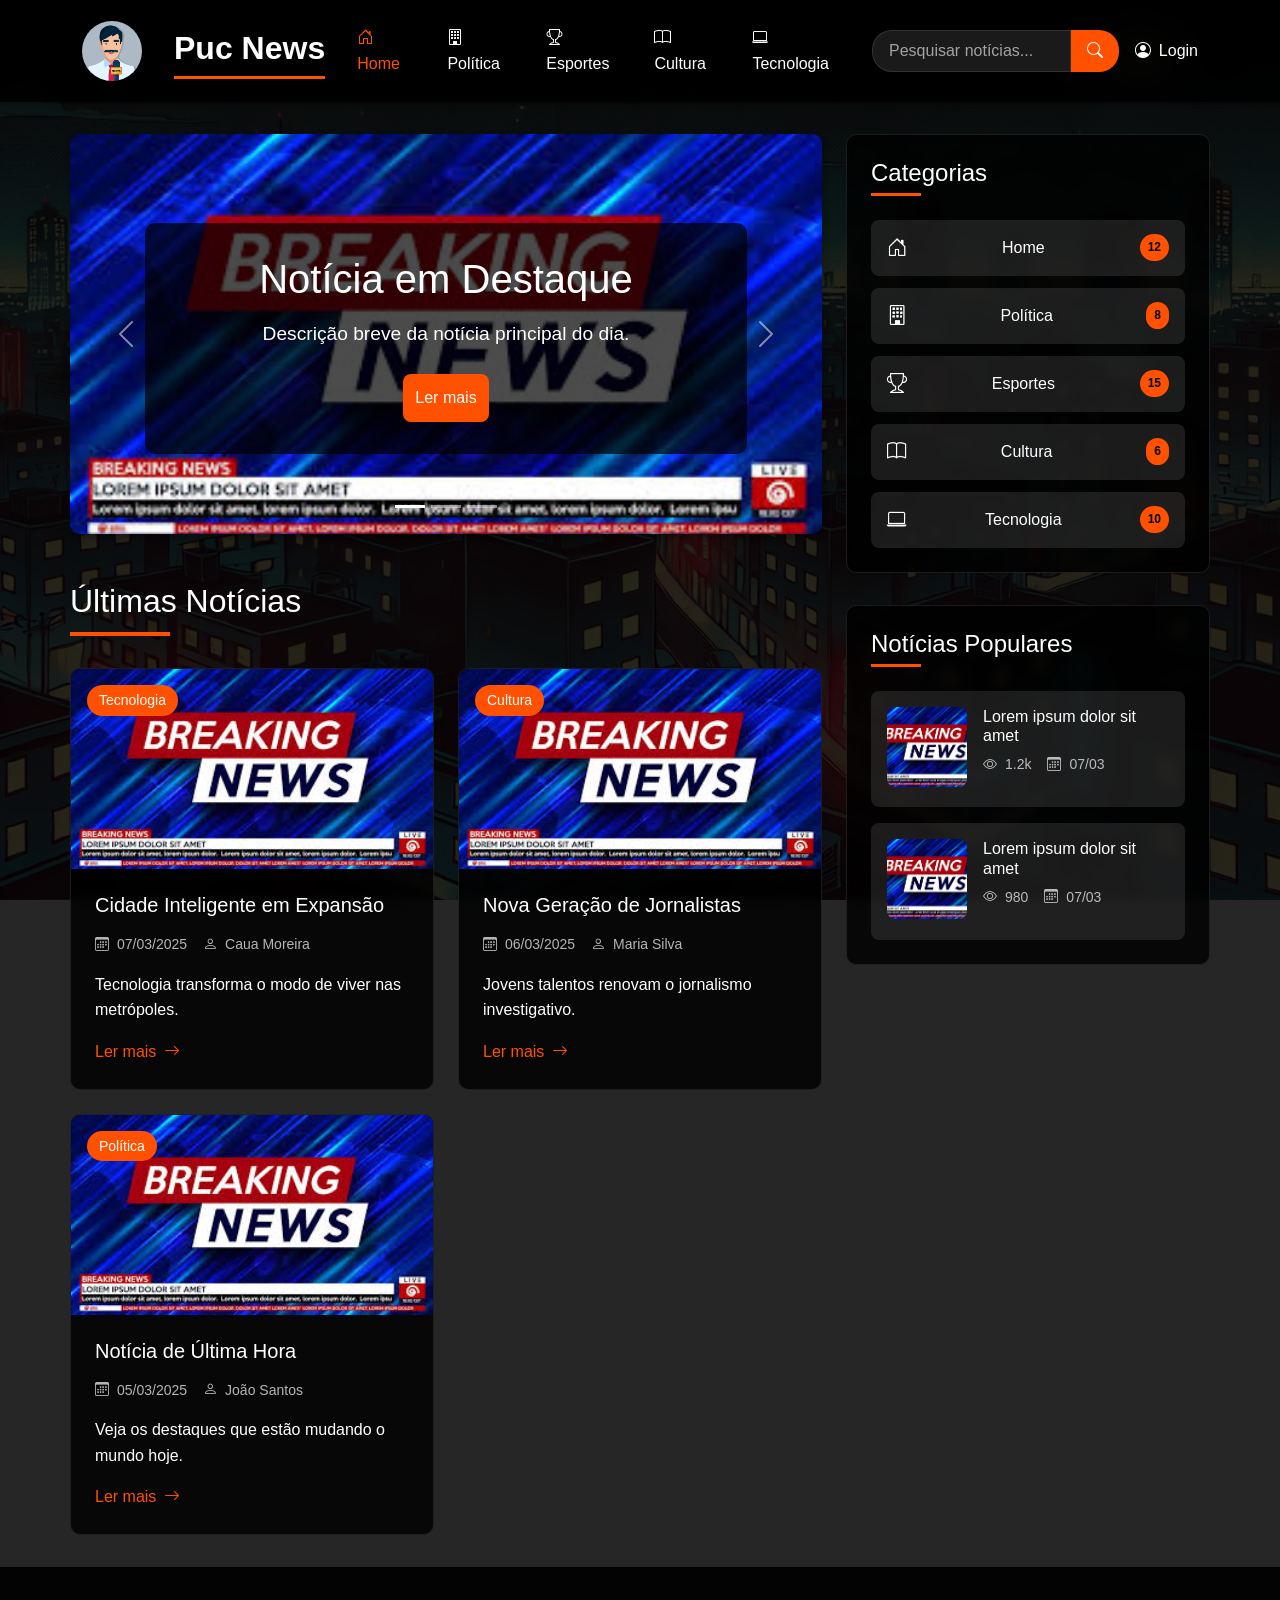
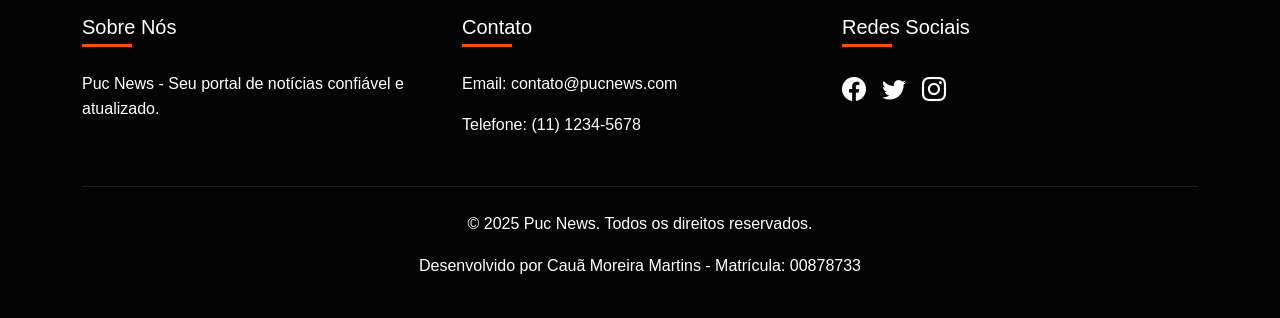
<file: public/index.html>
<!DOCTYPE html>
<html lang="pt-br">
<head>
    <meta charset="UTF-8">
    <meta name="viewport" content="width=device-width, initial-scale=1.0">
    <title>Puc News - Seu Portal de Notícias</title>
    <link href="https://cdn.jsdelivr.net/npm/bootstrap@5.3.3/dist/css/bootstrap.min.css" rel="stylesheet">
    <link rel="stylesheet" href="https://cdn.jsdelivr.net/npm/bootstrap-icons@1.11.1/font/bootstrap-icons.css">
    <link rel="stylesheet" href="style.css">
</head>
<body>
    <nav class="navbar navbar-expand-lg">
        <div class="container">
            <a class="navbar-brand" href="#">
                <img src="reporter.jpg" alt="Puc News Logo" class="logo">
                <span>Puc News</span>
            </a>
            <button class="navbar-toggler" type="button" data-bs-toggle="collapse" data-bs-target="#navbarNav">
                <span class="navbar-toggler-icon"></span>
            </button>
            <div class="collapse navbar-collapse" id="navbarNav">
                <ul class="navbar-nav me-auto">
                    <li class="nav-item">
                        <a class="nav-link active" href="#"><i class="bi bi-house-door"></i> Home</a>
                    </li>
                    <li class="nav-item">
                        <a class="nav-link" href="#"><i class="bi bi-building"></i> Política</a>
                    </li>
                    <li class="nav-item">
                        <a class="nav-link" href="#"><i class="bi bi-trophy"></i> Esportes</a>
                    </li>
                    <li class="nav-item">
                        <a class="nav-link" href="#"><i class="bi bi-book"></i> Cultura</a>
                    </li>
                    <li class="nav-item">
                        <a class="nav-link" href="#"><i class="bi bi-laptop"></i> Tecnologia</a>
                    </li>
                </ul>
                <form class="d-flex search-form">
                    <input class="form-control" type="search" placeholder="Pesquisar notícias...">
                    <button class="btn" type="submit"><i class="bi bi-search"></i></button>
                </form>
                <div class="login-container">
                    <a href="#" class="login-link" data-bs-toggle="modal" data-bs-target="#loginModal">
                        <i class="bi bi-person-circle"></i>
                        <span>Login</span>
                    </a>
                </div>
            </div>
        </div>
    </nav>

    <div class="container main-content">
        <div class="row">
            <main class="col-lg-8">
                <div id="carrosselNoticias" class="carousel slide mb-5" data-bs-ride="carousel">
                    <div class="carousel-indicators">
                        <button type="button" data-bs-target="#carrosselNoticias" data-bs-slide-to="0" class="active"></button>
                        <button type="button" data-bs-target="#carrosselNoticias" data-bs-slide-to="1"></button>
                        <button type="button" data-bs-target="#carrosselNoticias" data-bs-slide-to="2"></button>
                    </div>
                    <div class="carousel-inner">
                        <div class="carousel-item active">
                            <img src="noticia.jpg" class="d-block w-100" alt="Notícia em Destaque">
                            <div class="carousel-caption">
                                <h2>Notícia em Destaque</h2>
                                <p>Descrição breve da notícia principal do dia.</p>
                                <a href="#" class="btn btn-primary">Ler mais</a>
                            </div>
                        </div>
                        <div class="carousel-item">
                            <img src="noticia.jpg" class="d-block w-100" alt="Segunda Notícia">
                            <div class="carousel-caption">
                                <h2>Segunda Notícia</h2>
                                <p>Outra notícia importante para você ficar por dentro.</p>
                                <a href="#" class="btn btn-primary">Ler mais</a>
                            </div>
                        </div>
                        <div class="carousel-item">
                            <img src="noticia.jpg" class="d-block w-100" alt="Terceira Notícia">
                            <div class="carousel-caption">
                                <h2>Terceira Notícia</h2>
                                <p>Mais uma notícia relevante para você.</p>
                                <a href="#" class="btn btn-primary">Ler mais</a>
                            </div>
                        </div>
                    </div>
                    <button class="carousel-control-prev" type="button" data-bs-target="#carrosselNoticias" data-bs-slide="prev">
                        <span class="carousel-control-prev-icon"></span>
                    </button>
                    <button class="carousel-control-next" type="button" data-bs-target="#carrosselNoticias" data-bs-slide="next">
                        <span class="carousel-control-next-icon"></span>
                    </button>
                </div>

                <section class="latest-news">
                    <h2 class="section-title">Últimas Notícias</h2>
                    <div id="noticias" class="row g-4">
                        <!-- As notícias serão inseridas aqui dinamicamente -->
                    </div>
                </section>
            </main>

            <aside class="col-lg-4">
                <div class="sidebar-widget">
                    <h3 class="widget-title">Categorias</h3>
                    <div class="category-list">
                        <a href="#" class="category-item">
                            <i class="bi bi-house-door"></i>
                            <span>Home</span>
                            <span class="count">12</span>
                        </a>
                        <a href="#" class="category-item">
                            <i class="bi bi-building"></i>
                            <span>Política</span>
                            <span class="count">8</span>
                        </a>
                        <a href="#" class="category-item">
                            <i class="bi bi-trophy"></i>
                            <span>Esportes</span>
                            <span class="count">15</span>
                        </a>
                        <a href="#" class="category-item">
                            <i class="bi bi-book"></i>
                            <span>Cultura</span>
                            <span class="count">6</span>
                        </a>
                        <a href="#" class="category-item">
                            <i class="bi bi-laptop"></i>
                            <span>Tecnologia</span>
                            <span class="count">10</span>
                        </a>
                    </div>
                </div>

                <div class="sidebar-widget">
                    <h3 class="widget-title">Notícias Populares</h3>
                    <div class="popular-news">
                        <article class="popular-news-item">
                            <img src="noticia.jpg" alt="Notícia Popular">
                            <div class="popular-news-content">
                                <h4>Lorem ipsum dolor sit amet</h4>
                                <div class="news-meta">
                                    <span><i class="bi bi-eye"></i> 1.2k</span>
                                    <span><i class="bi bi-calendar3"></i> 07/03</span>
                                </div>
                            </div>
                        </article>
                        <article class="popular-news-item">
                            <img src="noticia.jpg" alt="Notícia Popular">
                            <div class="popular-news-content">
                                <h4>Lorem ipsum dolor sit amet</h4>
                                <div class="news-meta">
                                    <span><i class="bi bi-eye"></i> 980</span>
                                    <span><i class="bi bi-calendar3"></i> 07/03</span>
                                </div>
                            </div>
                        </article>
                    </div>
                </div>
            </aside>
        </div>
    </div>

    <footer class="footer">
        <div class="container">
            <div class="row">
                <div class="col-md-4">
                    <h4>Sobre Nós</h4>
                    <p>Puc News - Seu portal de notícias confiável e atualizado.</p>
                </div>
                <div class="col-md-4">
                    <h4>Contato</h4>
                    <p>Email: contato@pucnews.com</p>
                    <p>Telefone: (11) 1234-5678</p>
                </div>
                <div class="col-md-4">
                    <h4>Redes Sociais</h4>
                    <div class="social-links">
                        <a href="#"><i class="bi bi-facebook"></i></a>
                        <a href="#"><i class="bi bi-twitter"></i></a>
                        <a href="#"><i class="bi bi-instagram"></i></a>
                    </div>
                </div>
            </div>
            <div class="footer-bottom">
                <p>&copy; 2025 Puc News. Todos os direitos reservados.</p>
                <p>Desenvolvido por Cauã Moreira Martins - Matrícula: 00878733</p>
            </div>
        </div>
    </footer>

    <div class="modal fade" id="loginModal" tabindex="-1">
        <div class="modal-dialog modal-dialog-centered">
            <div class="modal-content">
                <div class="modal-header">
                    <h5 class="modal-title">Login</h5>
                    <button type="button" class="btn-close" data-bs-dismiss="modal"></button>
                </div>
                <div class="modal-body">
                    <form>
                        <div class="mb-3">
                            <label for="email" class="form-label">Email</label>
                            <input type="email" class="form-control" id="email" required>
                        </div>
                        <div class="mb-3">
                            <label for="password" class="form-label">Senha</label>
                            <input type="password" class="form-control" id="password" required>
                        </div>
                        <div class="mb-3 form-check">
                            <input type="checkbox" class="form-check-input" id="remember">
                            <label class="form-check-label" for="remember">Lembrar-me</label>
                        </div>
                        <button type="submit" class="btn btn-primary w-100">Entrar</button>
                    </form>
                </div>
                <div class="modal-footer">
                    <p class="mb-0">Não tem uma conta? <a href="#">Registre-se</a></p>
                </div>
            </div>
        </div>
    </div>

    <script src="https://cdn.jsdelivr.net/npm/bootstrap@5.3.3/dist/js/bootstrap.bundle.min.js"></script>
    <script src="app.js"></script>
</body>
</html>
</file>
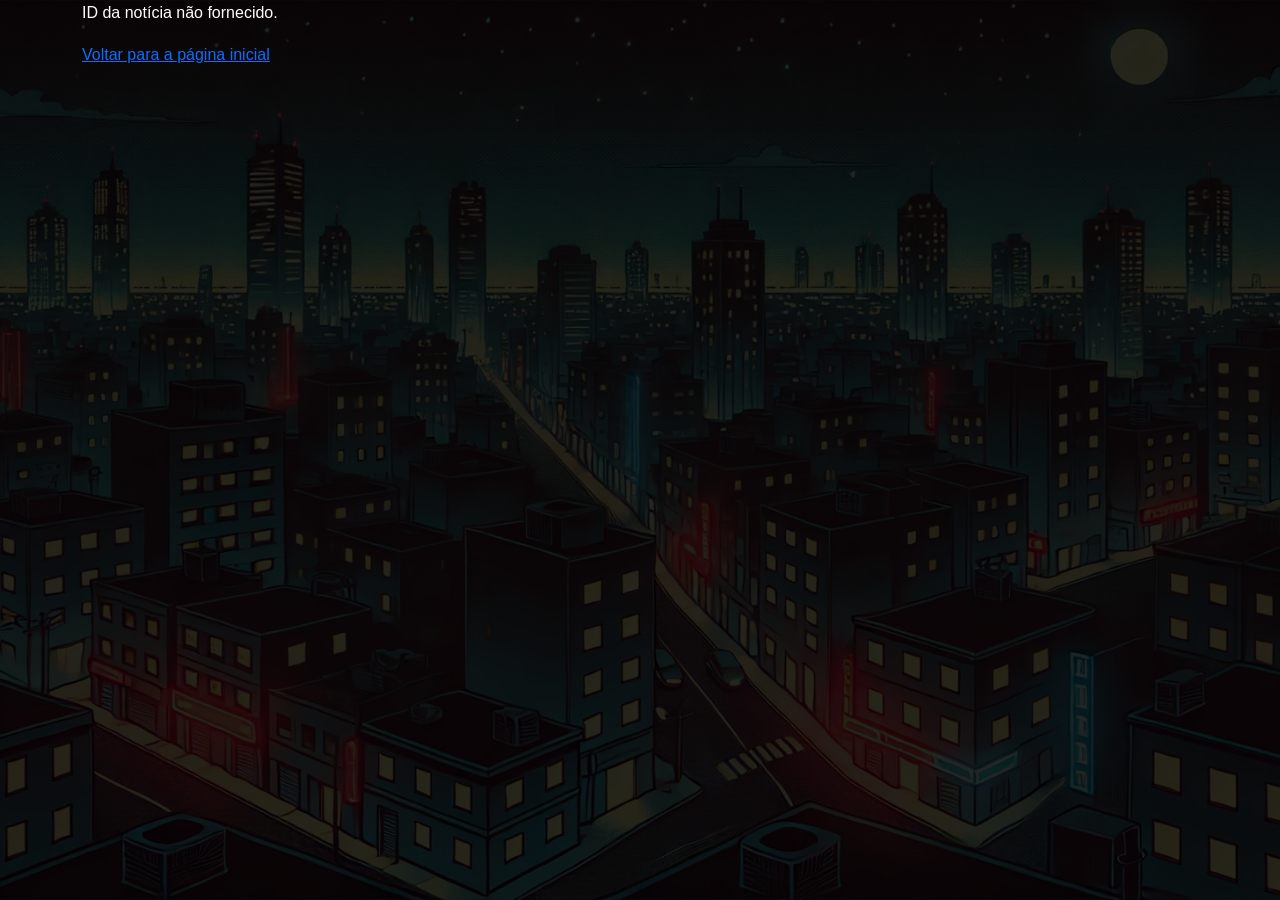
<file: public/detalhes.html>
<!DOCTYPE html>
<html lang="pt-br">
<head>
  <meta charset="UTF-8" />
  <meta name="viewport" content="width=device-width, initial-scale=1.0"/>
  <title>Detalhes da Notícia</title>
  <link href="https://cdn.jsdelivr.net/npm/bootstrap@5.3.3/dist/css/bootstrap.min.css" rel="stylesheet">
  <link rel="stylesheet" href="https://cdn.jsdelivr.net/npm/bootstrap-icons@1.11.1/font/bootstrap-icons.css">
  <link rel="stylesheet" href="style.css" />
</head>
<body>
  <nav class="navbar navbar-expand-lg">
    <div class="container">
      <a class="navbar-brand" href="index.html">
        <img src="reporter.jpg" alt="Puc News Logo" class="logo">
        <span>Puc News</span>
      </a>
      <a href="index.html" class="btn btn-outline-primary">
        <i class="bi bi-arrow-left"></i> Voltar para Home
      </a>
    </div>
  </nav>

  <div class="container mt-4">
    <article class="news-detail">
      <h1 id="titulo" class="mb-4"></h1>
      <div class="news-meta mb-4">
        <span id="data" class="me-3"><i class="bi bi-calendar3"></i></span>
        <span id="autor" class="me-3"><i class="bi bi-person"></i></span>
        <span id="categoria" class="me-3"><i class="bi bi-tag"></i></span>
        <span id="visualizacoes"><i class="bi bi-eye"></i></span>
      </div>
      <img id="imagem" alt="Imagem da notícia" class="img-fluid mb-4">
      <div id="conteudo" class="news-content"></div>
    </article>
  </div>

  <footer class="footer mt-5">
    <div class="container">
      <div class="row">
        <div class="col-md-4">
          <h4>Sobre Nós</h4>
          <p>Puc News - Seu portal de notícias confiável e atualizado.</p>
        </div>
        <div class="col-md-4">
          <h4>Contato</h4>
          <p>Email: contato@pucnews.com</p>
          <p>Telefone: (11) 1234-5678</p>
        </div>
        <div class="col-md-4">
          <h4>Redes Sociais</h4>
          <div class="social-links">
            <a href="#"><i class="bi bi-facebook"></i></a>
            <a href="#"><i class="bi bi-twitter"></i></a>
            <a href="#"><i class="bi bi-instagram"></i></a>
          </div>
        </div>
      </div>
      <div class="footer-bottom">
        <p>&copy; 2025 Puc News. Todos os direitos reservados.</p>
        <p>Desenvolvido por Cauã Moreira Martins - Matrícula: 00878733</p>
      </div>
    </div>
  </footer>

  <script src="https://cdn.jsdelivr.net/npm/bootstrap@5.3.3/dist/js/bootstrap.bundle.min.js"></script>
  <script>
    console.log('Página de detalhes carregada');
    document.addEventListener('DOMContentLoaded', function() {
      console.log('DOM completamente carregado');
    });
  </script>
  <script src="app.js"></script>
</body>
</html>
</file>
<file: public/style.css>
/* Variáveis */
:root {
    --primary-color: #ff5100;
    --secondary-color: #ffd900;
    --dark-color: #000000;
    --light-color: #ffffff;
    --success-color: #28a745;
    --danger-color: #dc3545;
    --warning-color: #ffc107;
    --info-color: #17a2b8;
}

* {
    margin: 0;
    padding: 0;
    box-sizing: border-box;
}

body {
    font-family: 'Segoe UI', Tahoma, Geneva, Verdana, sans-serif;
    line-height: 1.6;
    background-image: url('cidade2.webp');
    background-repeat: no-repeat;
    background-size: cover;
    background-position: center;
    background-attachment: fixed;
    color: var(--light-color);
    min-height: 100vh;
    position: relative;
}

body::before {
    content: '';
    position: absolute;
    top: 0;
    left: 0;
    width: 100%;
    height: 100%;
    background-color: rgba(0, 0, 0, 0.85);
    z-index: -1;
}

/* Navbar */
.navbar {
    background-color: rgba(0, 0, 0, 0.9);
    box-shadow: 0 2px 4px rgba(0,0,0,0.3);
    padding: 1rem 0;
    backdrop-filter: blur(10px);
}

.navbar-brand {
    display: flex;
    align-items: center;
    gap: 1rem;
}

.navbar-brand .logo {
    width: 60px;
    height: 60px;
    border-radius: 50%;
    object-fit: cover;
    margin-right: 1rem;
}

.navbar-brand span {
    font-size: 2rem;
    font-weight: bold;
    color: var(--light-color);
    position: relative;
    padding-bottom: 5px;
}

.navbar-brand span::after {
    content: '';
    position: absolute;
    bottom: 0;
    left: 0;
    width: 100%;
    height: 3px;
    background-color: var(--primary-color);
}

.nav-link {
    color: var(--light-color) !important;
    font-weight: 500;
    padding: 0.5rem 1rem !important;
    transition: all 0.3s ease;
}

.nav-link:hover, .nav-link.active {
    color: var(--primary-color) !important;
}

.nav-link i {
    margin-right: 0.5rem;
}

.search-form {
    margin: 0 1rem;
}

.search-form .form-control {
    background-color: rgba(255, 255, 255, 0.1);
    border: 1px solid rgba(255, 255, 255, 0.2);
    color: var(--light-color);
    border-radius: 20px 0 0 20px;
    padding: 0.5rem 1rem;
}

.search-form .form-control::placeholder {
    color: rgba(255, 255, 255, 0.6);
}

.search-form .btn {
    background-color: var(--primary-color);
    border-radius: 0 20px 20px 0;
    color: white;
    border: none;
    padding: 0.5rem 1rem;
}

.login-container .login-link {
    display: flex;
    align-items: center;
    gap: 0.5rem;
    color: var(--light-color);
    text-decoration: none;
    font-weight: 500;
    transition: all 0.3s ease;
}

.login-container .login-link:hover {
    color: var(--primary-color);
}

/* Main Content */
.main-content {
    padding: 2rem 0;
}

/* Carousel */
.carousel {
    border-radius: 10px;
    overflow: hidden;
    box-shadow: 0 4px 6px rgba(0,0,0,0.3);
}

.carousel-item img {
    height: 400px;
    object-fit: cover;
}

.carousel-caption {
    background: rgba(0, 0, 0, 0.7);
    padding: 2rem;
    border-radius: 10px;
    bottom: 20%;
    left: 10%;
    right: 10%;
}

.carousel-caption h2 {
    font-size: 2.5rem;
    margin-bottom: 1rem;
}

.carousel-caption p {
    font-size: 1.2rem;
    margin-bottom: 1.5rem;
}

/* Latest News */
.section-title {
    font-size: 2rem;
    margin-bottom: 2rem;
    color: var(--light-color);
    position: relative;
    padding-bottom: 1rem;
}

.section-title::after {
    content: '';
    position: absolute;
    bottom: 0;
    left: 0;
    width: 100px;
    height: 4px;
    background-color: var(--primary-color);
}

.news-card {
    background: rgba(0, 0, 0, 0.8);
    backdrop-filter: blur(5px);
    border: 1px solid rgba(255, 255, 255, 0.1);
    border-radius: 10px;
    overflow: hidden;
    transition: transform 0.3s ease;
    height: 100%;
}

.news-card:hover {
    transform: translateY(-5px);
}

.news-image {
    position: relative;
    height: 200px;
    overflow: hidden;
}

.news-image img {
    width: 100%;
    height: 100%;
    object-fit: cover;
    transition: transform 0.3s ease;
}

.news-card:hover .news-image img {
    transform: scale(1.1);
}

.category-tag {
    position: absolute;
    top: 1rem;
    left: 1rem;
    background-color: var(--primary-color);
    color: white;
    padding: 0.25rem 0.75rem;
    border-radius: 20px;
    font-size: 0.875rem;
}

.news-content {
    padding: 1.5rem;
}

.news-content h3 {
    font-size: 1.25rem;
    margin-bottom: 1rem;
    color: var(--light-color);
}

.news-meta {
    display: flex;
    gap: 1rem;
    margin-bottom: 1rem;
    color: rgba(255, 255, 255, 0.7);
    font-size: 0.875rem;
}

.news-meta span {
    display: flex;
    align-items: center;
    gap: 0.5rem;
}

.read-more {
    color: var(--primary-color);
    text-decoration: none;
    font-weight: 500;
    display: inline-flex;
    align-items: center;
    gap: 0.5rem;
    transition: all 0.3s ease;
}

.read-more:hover {
    color: var(--secondary-color);
}

/* Sidebar */
.sidebar-widget {
    background: rgba(0, 0, 0, 0.8);
    backdrop-filter: blur(5px);
    border: 1px solid rgba(255, 255, 255, 0.1);
    border-radius: 10px;
    padding: 1.5rem;
    margin-bottom: 2rem;
}

.widget-title {
    font-size: 1.5rem;
    margin-bottom: 1.5rem;
    color: var(--light-color);
    position: relative;
    padding-bottom: 0.5rem;
}

.widget-title::after {
    content: '';
    position: absolute;
    bottom: 0;
    left: 0;
    width: 50px;
    height: 3px;
    background-color: var(--primary-color);
}

.category-list {
    display: flex;
    flex-direction: column;
    gap: 0.75rem;
}

.category-item {
    display: flex;
    align-items: center;
    justify-content: space-between;
    padding: 0.75rem 1rem;
    background-color: rgba(255, 255, 255, 0.1);
    border-radius: 8px;
    color: var(--light-color);
    text-decoration: none;
    transition: all 0.3s ease;
}

.category-item:hover {
    background-color: var(--primary-color);
}

.category-item i {
    font-size: 1.25rem;
}

.category-item .count {
    background-color: var(--primary-color);
    color: var(--dark-color);
    padding: 0.25rem 0.5rem;
    border-radius: 20px;
    font-size: 0.75rem;
    font-weight: 600;
}

.popular-news {
    display: flex;
    flex-direction: column;
    gap: 1rem;
}

.popular-news-item {
    display: flex;
    gap: 1rem;
    padding: 1rem;
    background-color: rgba(255, 255, 255, 0.1);
    border-radius: 8px;
    transition: all 0.3s ease;
    color: var(--light-color);
}

.popular-news-item:hover {
    background-color: var(--primary-color);
}

.popular-news-item img {
    width: 80px;
    height: 80px;
    object-fit: cover;
    border-radius: 8px;
}

.popular-news-content h4 {
    font-size: 1rem;
    margin-bottom: 0.5rem;
}

/* Footer */
.footer {
    background-color: rgba(0, 0, 0, 0.9);
    backdrop-filter: blur(10px);
    color: white;
    padding: 3rem 0 1.5rem;
}

.footer h4 {
    font-size: 1.25rem;
    margin-bottom: 1.5rem;
    position: relative;
    padding-bottom: 0.5rem;
    color: var(--light-color);
}

.footer h4::after {
    content: '';
    position: absolute;
    bottom: 0;
    left: 0;
    width: 50px;
    height: 3px;
    background-color: var(--primary-color);
}

.social-links {
    display: flex;
    gap: 1rem;
}

.social-links a {
    color: var(--light-color);
    font-size: 1.5rem;
    transition: all 0.3s ease;
}

.social-links a:hover {
    color: var(--primary-color);
}

.footer-bottom {
    margin-top: 2rem;
    padding-top: 1.5rem;
    border-top: 1px solid rgba(255,255,255,0.1);
    text-align: center;
}

/* Login Modal */
.modal-content {
    background-color: rgba(0, 0, 0, 0.9);
    backdrop-filter: blur(10px);
    border: 1px solid rgba(255, 255, 255, 0.1);
    border-radius: 10px;
}

.modal-header {
    background-color: rgba(0, 0, 0, 0.9);
    border-bottom: 1px solid rgba(255, 255, 255, 0.1);
    color: white;
    border-radius: 10px 10px 0 0;
}

.modal-title {
    font-weight: 600;
    color: var(--light-color);
}

.modal-body {
    padding: 2rem;
}

.form-label {
    font-weight: 500;
    color: var(--light-color);
}

.form-control {
    padding: 0.75rem;
    border-radius: 8px;
    border: 1px solid rgba(255, 255, 255, 0.2);
    background-color: rgba(255, 255, 255, 0.1);
    color: var(--light-color);
}

.form-control:focus {
    background-color: rgba(255, 255, 255, 0.15);
    border-color: var(--primary-color);
    color: var(--light-color);
}

.btn-primary {
    background-color: var(--primary-color);
    border: none;
    padding: 0.75rem;
    border-radius: 8px;
    font-weight: 500;
    transition: all 0.3s ease;
}

.btn-primary:hover {
    background-color: #0056b3;
}

.form-check-label {
    color: var(--light-color);
}

/* Responsive */
@media (max-width: 991.98px) {
    .carousel-caption {
        background: rgba(0, 0, 0, 0.8);
    }
    
    .carousel-caption h2 {
        font-size: 2rem;
    }
    
    .carousel-caption p {
        font-size: 1rem;
    }
}

@media (max-width: 767.98px) {
    .navbar {
        background-color: rgba(0, 0, 0, 0.95);
    }
    
    .navbar-brand span {
        font-size: 1.25rem;
    }
    
    .carousel-item img {
        height: 300px;
    }
    
    .carousel-caption {
        bottom: 5%;
        padding: 1rem;
    }
    
    .carousel-caption h2 {
        font-size: 1.5rem;
    }
    
    .section-title {
        font-size: 1.75rem;
    }
    
    .news-image {
        height: 150px;
    }
}

@media (max-width: 575.98px) {
    .navbar-brand .logo {
        width: 30px;
        height: 30px;
    }
    
    .carousel-item img {
        height: 200px;
    }
    
    .carousel-caption {
        display: none;
    }
    
    .news-content {
        padding: 1rem;
    }
    
    .news-content h3 {
        font-size: 1.1rem;
    }
    
    .footer {
        text-align: center;
    }
    
    .social-links {
        justify-content: center;
    }
}
</file>
